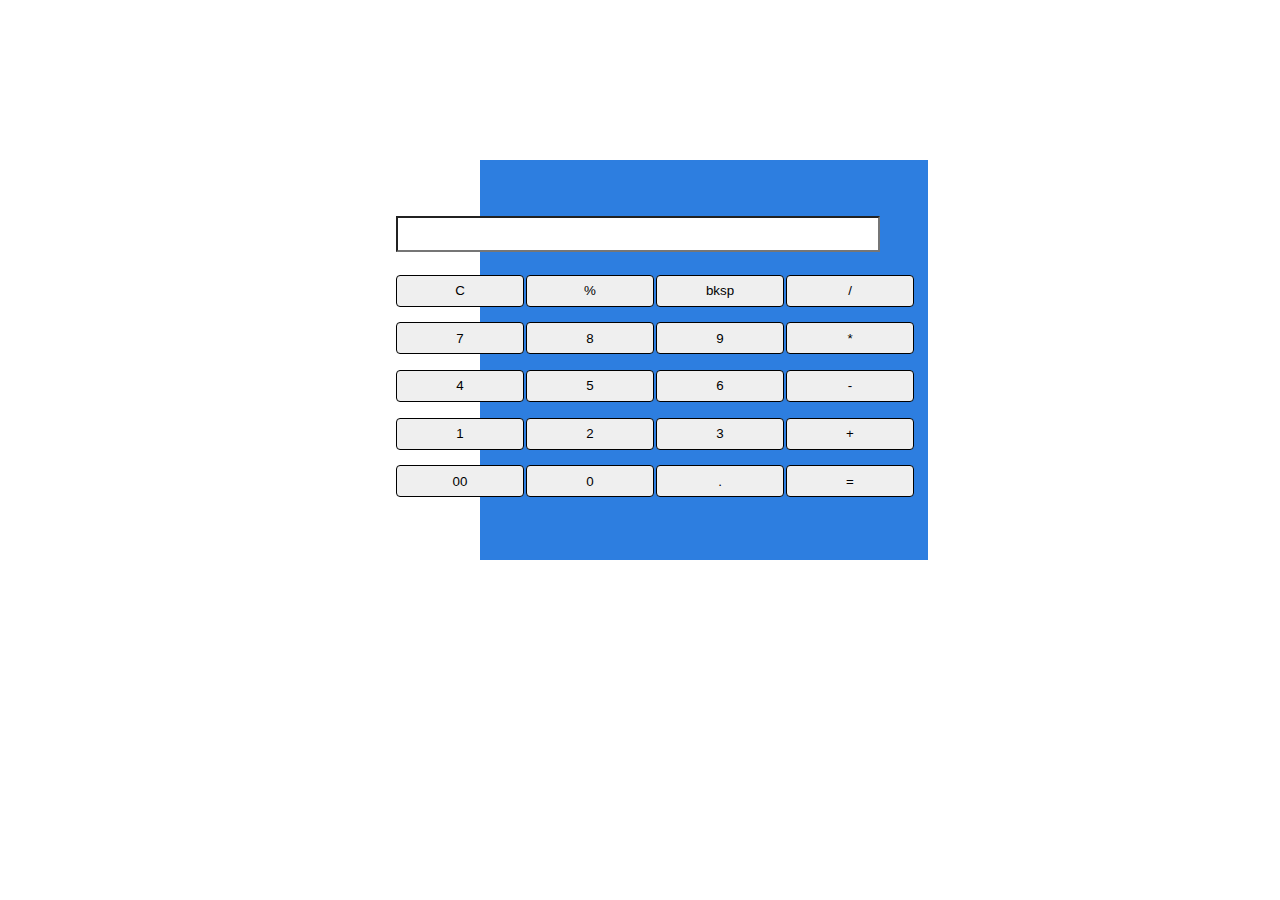
<file: calculator/index.html>
<!DOCTYPE html>
<html lang="en">
  <head>
    <meta charset="UTF-8" />
    <meta http-equiv="X-UA-Compatible" content="IE=edge" />
    <meta name="viewport" content="width=device-width, initial-scale=1.0" />
    <title>Calculator</title>
    <link rel="stylesheet" href="style.css" />
  </head>
  <body>
    <div class="calculator">
      <div class="box1">
        <input type="text" class="input" />
      </div>
      <div class="box2">
        <button class="c myButton">C</button>
        <button class="% myButton">%</button>
        <button class="backspace myButton">bksp</button>
        <button class="/ myButton">/</button>
        <button class="7 myButton">7</button>
        <button class="8 myButton">8</button>
        <button class="9 myButton">9</button>
        <button class="x myButton">*</button>
        <button class="4 myButton">4</button>
        <button class="5 myButton">5</button>
        <button class="6 myButton">6</button>
        <button class="- myButton">-</button>
        <button class="1 myButton">1</button>
        <button class="2 myButton">2</button>
        <button class="3 myButton">3</button>
        <button class="+ myButton">+</button>
        <button class="00 myButton">00</button>
        <button class="0 myButton">0</button>
        <button class=". myButton">.</button>
        <button class="= myButton">=</button>
      </div>
    </div>
    <script src="index.js"></script>
  </body>
</html>
</file>
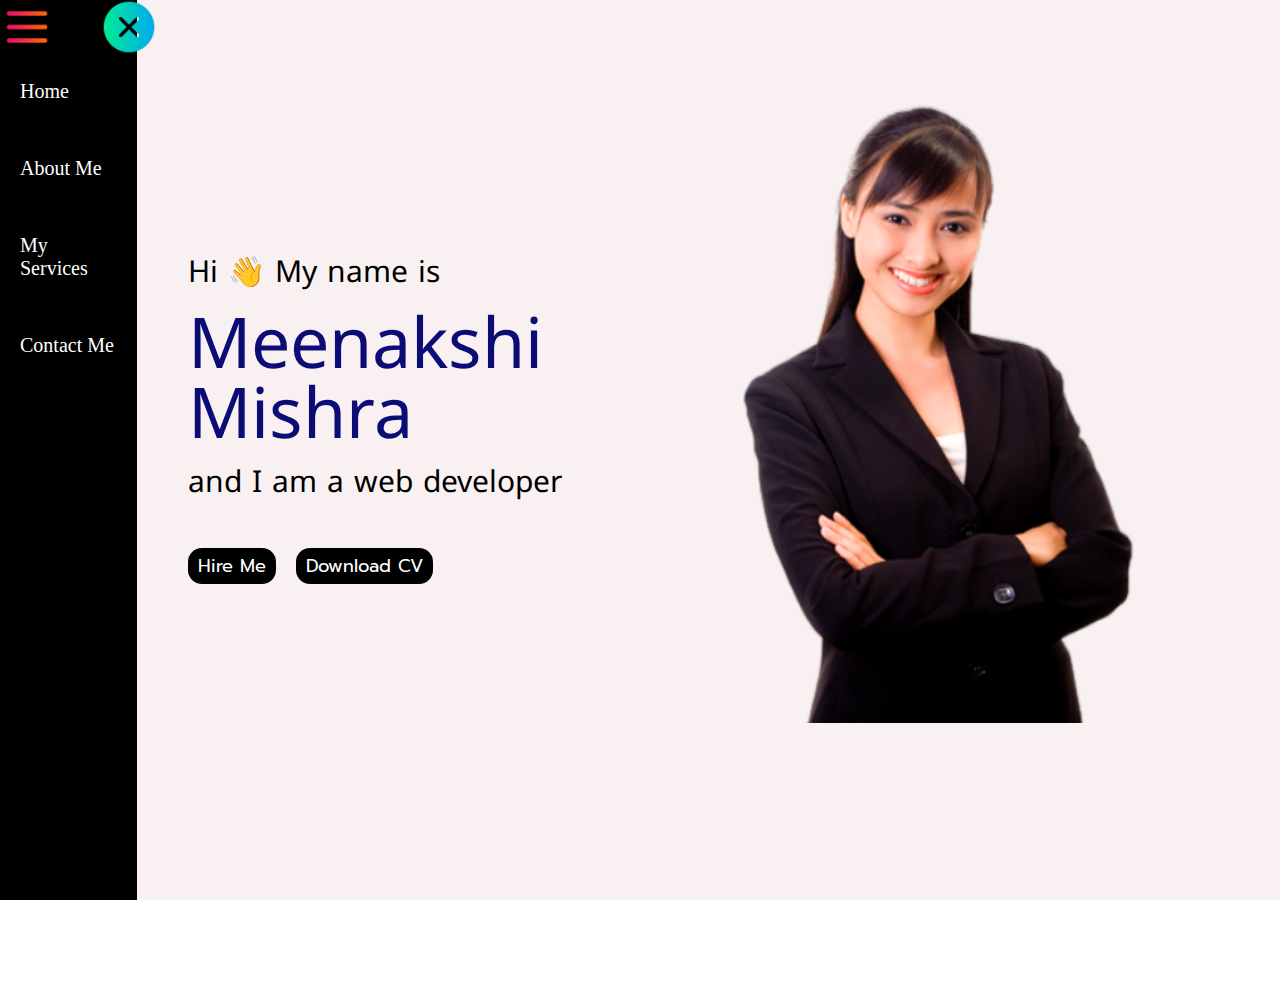
<file: Portfolio Website/index.html>
<!DOCTYPE html>
<html lang="en">
  <head>
    <meta charset="UTF-8" />
    <meta http-equiv="X-UA-Compatible" content="IE=edge" />
    <meta name="viewport" content="width=device-width, initial-scale=1.0" />
    <title>Personal Portfolio</title>
    <link rel="stylesheet" href="css/style.css" />
    <link rel="stylesheet" href="css/utils.css" />
    <link rel="stylesheet" href="css/fonts.css" />
  </head>
  <body>
    <!-- main container -->
    <div class="main_container">
      <!-- side nav bar -->
      <div class="sidenav">
        <ul>
          <li><a href="index.html">Home</a></li>
          <li><a href="about-me.html">About Me</a></li>
          <li><a href="services.html">My Services</a></li>
          <li><a href="contact.html">Contact Me</a></li>
        </ul>
      </div>
      <!-- main content -->
      <div class="main_content">
        <div class="text1">
          <p class="f30 notoSans">Hi 👋 My name is</p>
          <p class="f70 notoSans f-darkblue">Meenakshi Mishra</p>
          <p class="f30 notoSans">and I am a web developer</p>
          <div class="btn-main-content">
            <button class="btn1 prompt">
              <a href="contact.html">Hire Me</a>
            </button>
            <button class="btn1 prompt m-left-16">
              <a href="CV/My_CV.pdf" download="">Download CV</a>
            </button>
          </div>
        </div>
        <div class="meenakshi_image">
          <img
            src="images/girl 2.0.png"
            alt="Meenakshi"
            class="meenakshi_img"
          />
        </div>
      </div>
    </div>
    <div class="sidenav-img">
      <img src="images/hamburger.png" alt="hamburger" class="hamburger" />
      <img src="images/close icon.png" alt="close icon" class="close-icon" />
    </div>
    <script src="javascript/script.js"></script>
  </body>
</html>
</file>
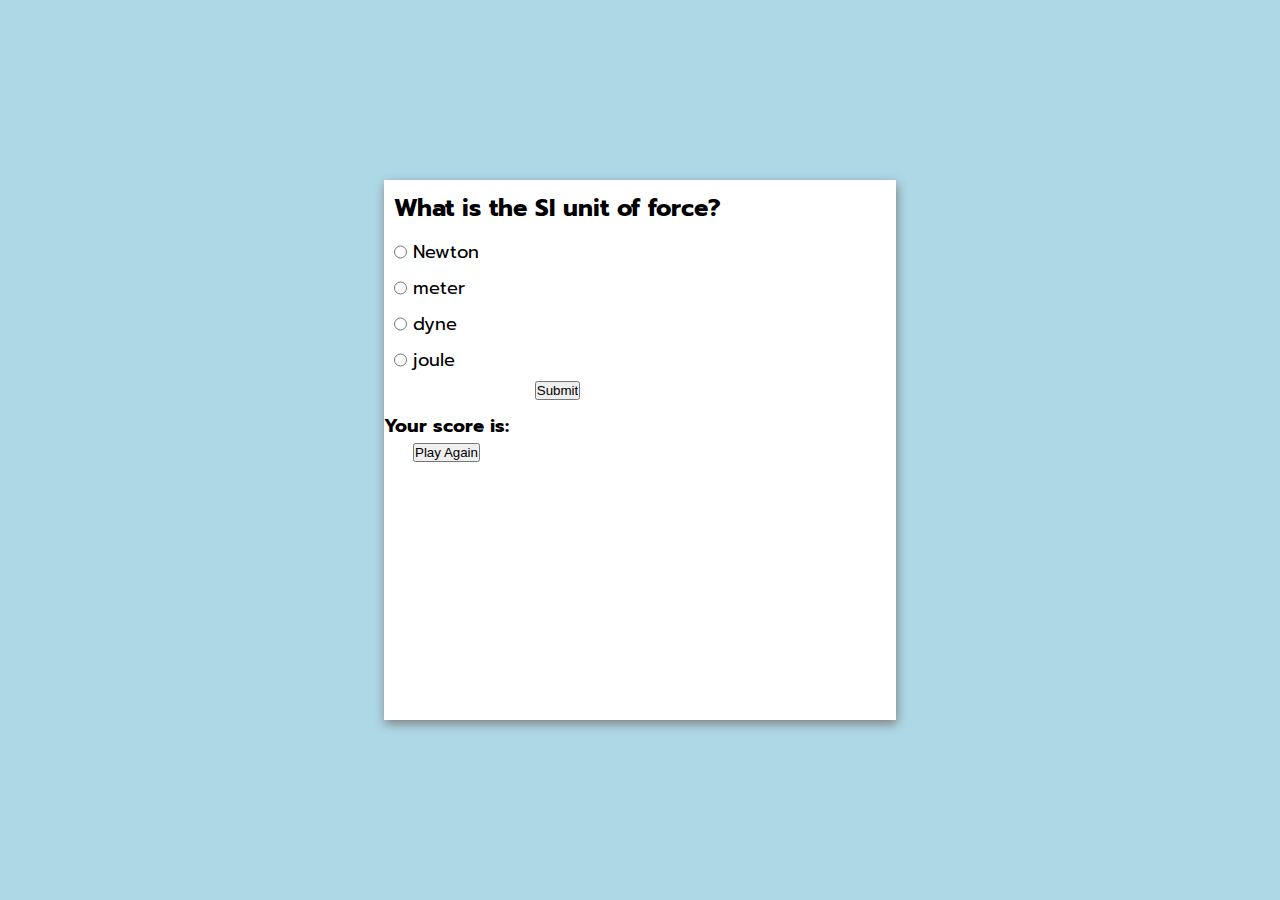
<file: Quiz App/index.html>
<!DOCTYPE html>
<html lang="en">
  <head>
    <meta charset="UTF-8" />
    <meta http-equiv="X-UA-Compatible" content="IE=edge" />
    <meta name="viewport" content="width=device-width, initial-scale=1.0" />
    <title>Physics Quiz</title>
    <link rel="stylesheet" href="style.css" />
  </head>
  <body>
    <!-- main container -->
    <div class="main-container">
        <!-- question container -->
      <div class="question-container">
        <!-- question -->
        <h2 class="question">This is a question</h2>
        <ul>
            <!-- option 1 -->
            <li>
                <input type="radio" name="answer" id="a1" class="uncheck"/>
                <label for="" class="o1 option">Option 1</label>
            </li>
            <!-- option 2 -->
            <li>
                <input type="radio" name="answer" id="a2" class="uncheck"/>
                <label for="" class="o2 option">Option 2</label>
            </li>
            <!-- option 3 -->
            <li>
                <input type="radio" name="answer" id="a3" class="uncheck"/>
                <label for="" class="o3 option">Option 3</label>
            </li>
            <!-- option 4 -->
          <li>
            <input type="radio" name="answer" id="a4" class="uncheck"/>
            <label for="" class="o4 option">Option 4</label>
          </li>
          <input type="submit" value="Submit" class="submit">
        </ul>
      </div>
      <!-- score container -->
      <div class="score-container">
        <h3>Your score is: </h3>
        <p></p>
        <button>Play Again</button>
      </div>
    </div>
  </body>
  <script src="app.js"></script>
</html>
</file>
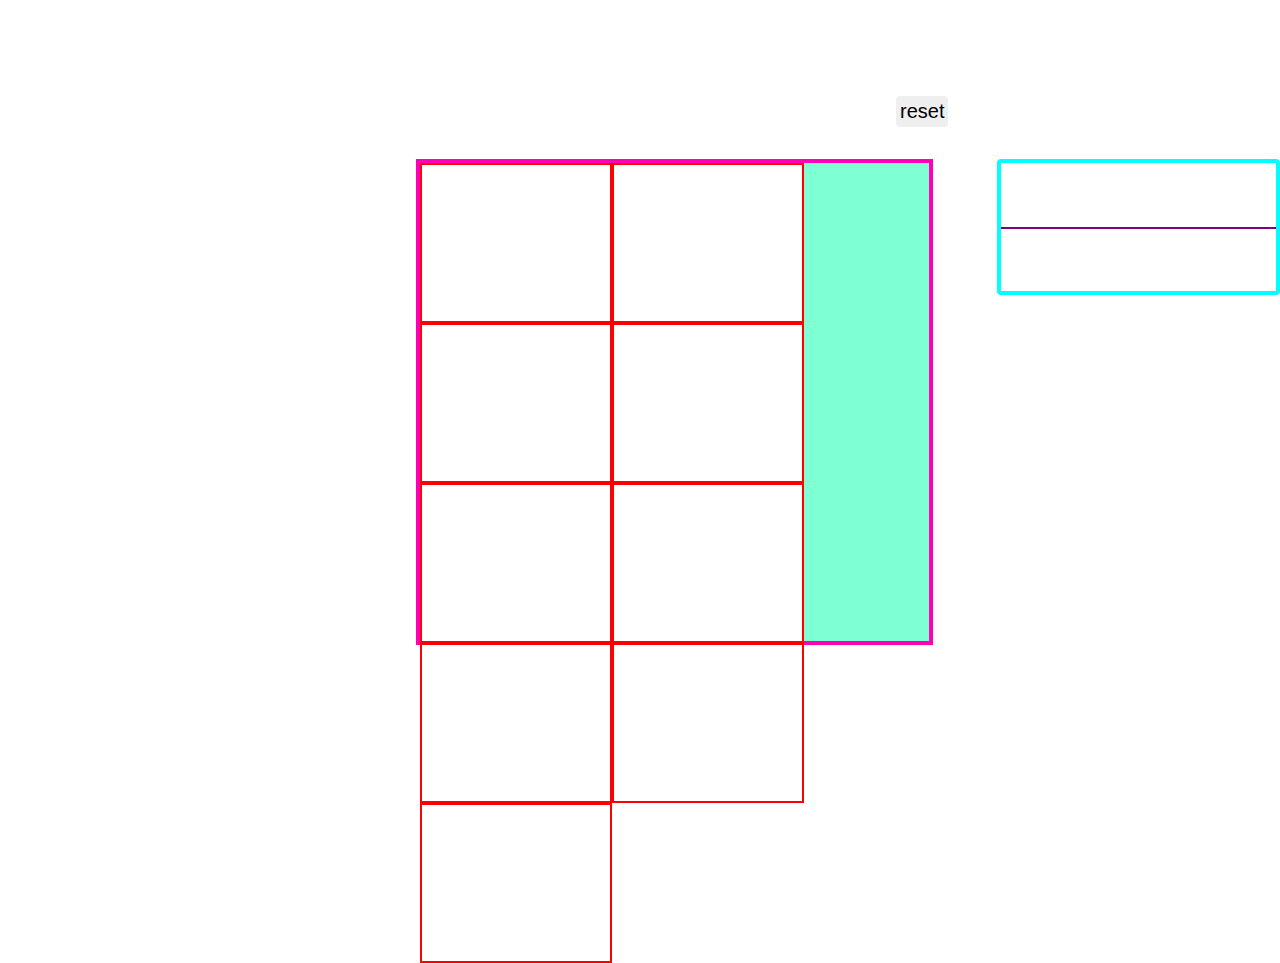
<file: Tic Tac Toe/index.html>
<!DOCTYPE html>
<html lang="en">
  <head>
    <meta charset="UTF-8" />
    <meta http-equiv="X-UA-Compatible" content="IE=edge" />
    <meta name="viewport" content="width=device-width, initial-scale=1.0" />
    <title>Tic Tac Toe</title>
    <link rel="shortcut icon" href="images/favicon.ico" type="image/x-icon" />
    <link rel="stylesheet" href="css/style.css" />
  </head>
  <body>
    <button class="reset">reset</button>
    <div class="container">
      <div class="box">
        <div class="b2 myBox"></div>
        <div class="b3 myBox"></div>
        <div class="b4 myBox"></div>
        <div class="b1 myBox"></div>
        <div class="b5 myBox"></div>
        <div class="b6 myBox"></div>
        <div class="b7 myBox"></div>
        <div class="b8 myBox"></div>
        <div class="b9 myBox"></div>
      </div>
      
      <div class="info">
        <div class="turnDisplay"></div>
        <div class="result"></div>
      </div>
    </div>
    <div class="won"></div>
    <script src="javscript/index.js"></script>
  </body>
</html>
</file>
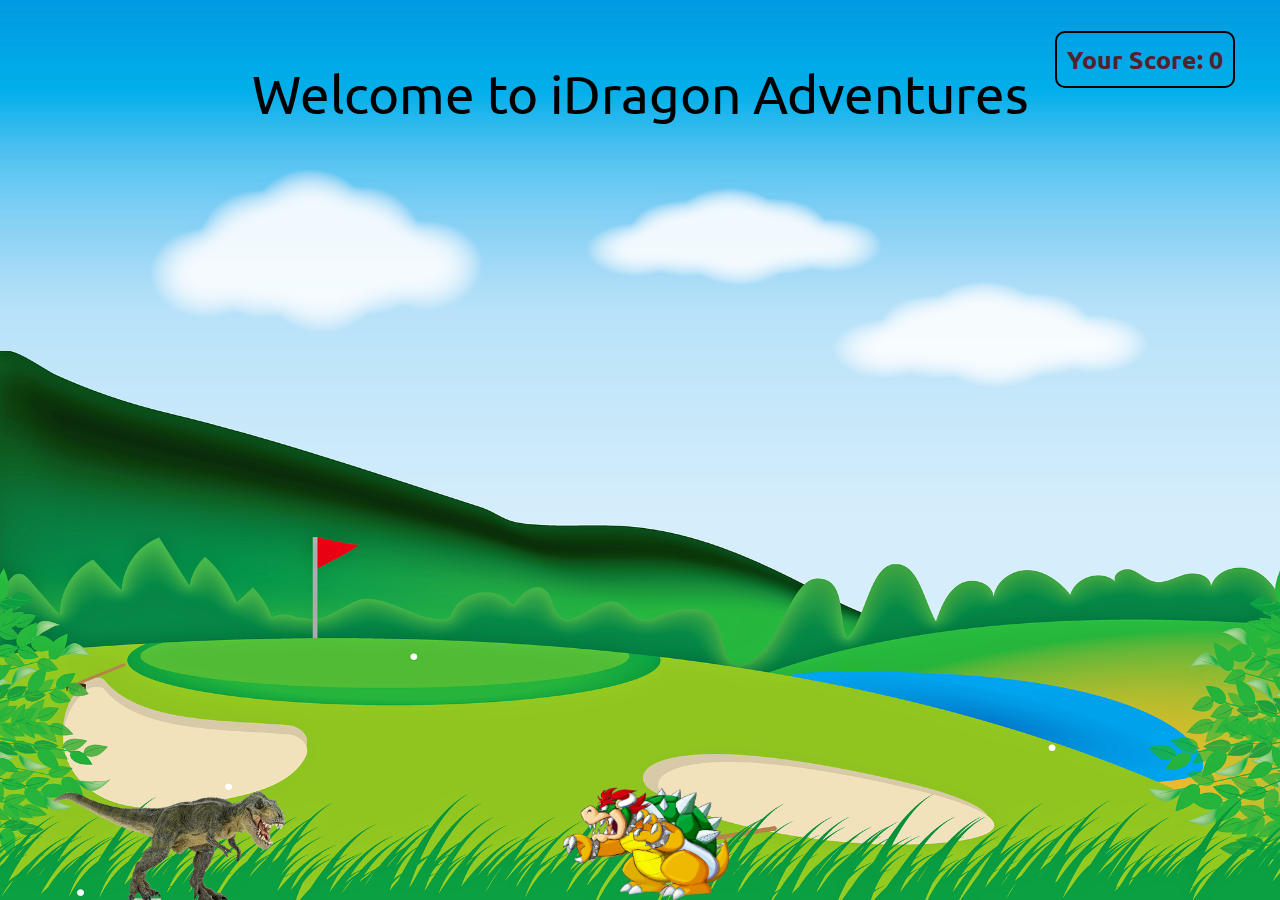
<file: Chrome Dino Game Clone/JavaScript Dragon Game/JavaScript Dragon Game/index.html>
<!DOCTYPE html>
<html lang="en">
<head>
    <meta charset="UTF-8">
    <meta name="viewport" content="width=device-width, initial-scale=1.0">
    <title>iDragon - JavaScript Game</title>
    <link href="https://fonts.googleapis.com/css2?family=Ubuntu:wght@300&display=swap" rel="stylesheet">
    <link rel="stylesheet" href="style.css">
    <script src="script.js"></script>
</head>
<body>
    <div class="gameContainer">
        <div class="gameOver">Welcome to iDragon Adventures</div>
        <!-- <div class="gameOver">Welcome to iDragon - Created by Harry</div> -->
        <div class="dino"></div>
        <div id="scoreCont">Your Score: 0</div>
        <div class="obstacle obstacleAni"></div>
    </div>
</body>
</html>
</file>
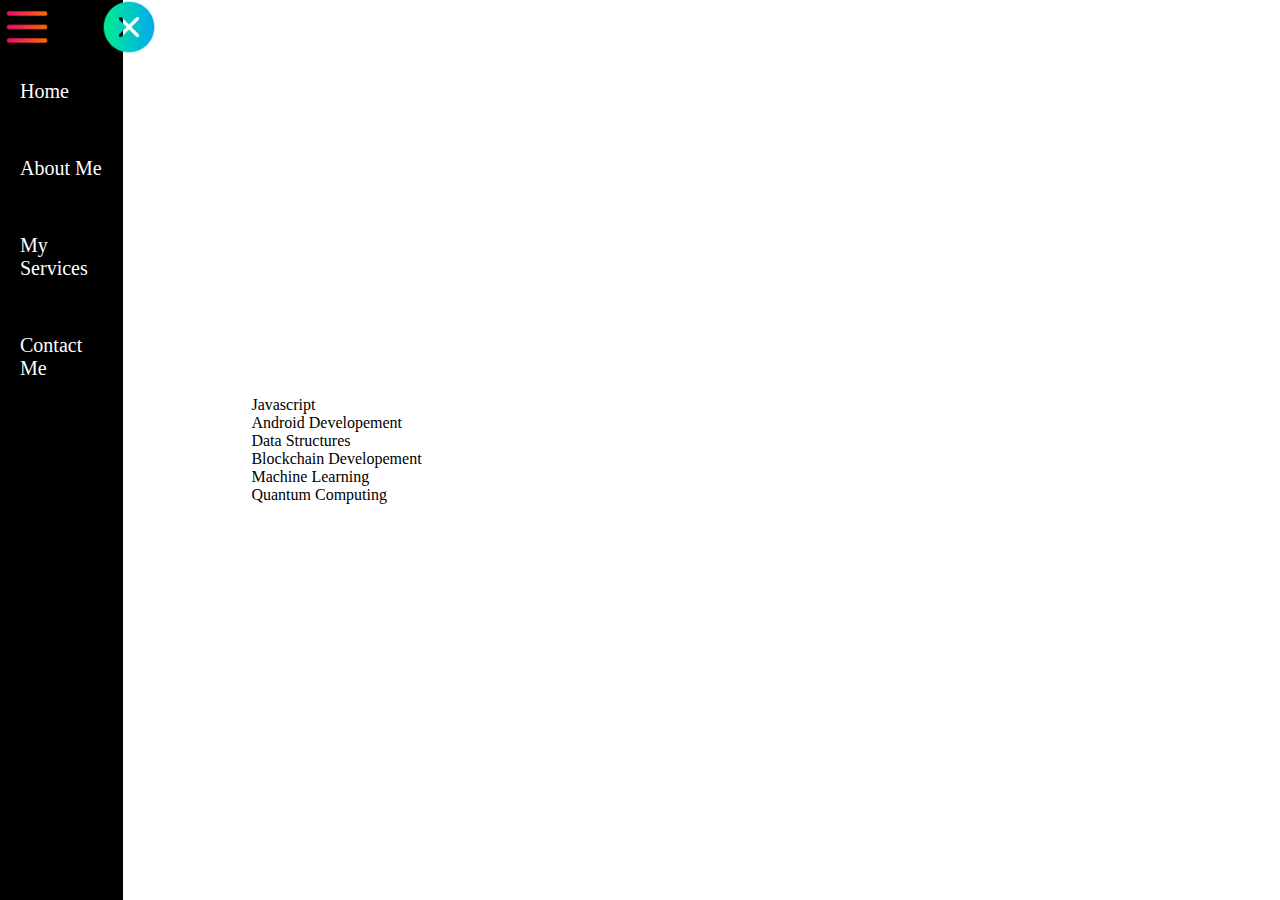
<file: Portfolio Website/about-me.html>
<!DOCTYPE html>
<html lang="en">
  <head>
    <meta charset="UTF-8" />
    <meta http-equiv="X-UA-Compatible" content="IE=edge" />
    <meta name="viewport" content="width=device-width, initial-scale=1.0" />
    <title>Personal Portfolio</title>
    <link rel="stylesheet" href="css/style.css" />
    <link rel="stylesheet" href="css/utils.css" />
    <link rel="stylesheet" href="css/fonts.css" />
    <link rel="stylesheet" href="css/about-me.css" />
    <link href="https://cdn.jsdelivr.net/npm/bootstrap@5.3.0-alpha1/dist/css/bootstrap.min.css" rel="stylesheet" integrity="sha384-GLhlTQ8iRABdZLl6O3oVMWSktQOp6b7In1Zl3/Jr59b6EGGoI1aFkw7cmDA6j6gD" crossorigin="anonymous">
  </head>
  <body>
    <!-- main container -->
    <div class="main_container">
      <!-- side nav bar -->
      <div class="sidenav">
        <ul>
          <li><a href="index.html">Home</a></li>
          <li><a href="about-me.html">About Me</a></li>
          <li><a href="services.html">My Services</a></li>
          <li><a href="contact.html">Contact Me</a></li>
        </ul>
      </div>
      <!-- about me container -->
      <div class="about-container">
        <div class="row1">
        <p>Javascript</p>
        <div class="progress" role="progressbar" aria-label="Basic example" aria-valuenow="75" aria-valuemin="0" aria-valuemax="100">
          <div class="progress-bar w-75"></div>
        </div>
      </div>
        <div class="row1">
        <p>Android Developement</p>
        <div class="progress" role="progressbar" aria-label="Basic example" aria-valuenow="75" aria-valuemin="0" aria-valuemax="100">
          <div class="progress-bar w-75"></div>
        </div>
      </div>
        <div class="row1">
        <p>Data Structures</p>
        <div class="progress" role="progressbar" aria-label="Basic example" aria-valuenow="75" aria-valuemin="0" aria-valuemax="100">
          <div class="progress-bar w-75"></div>
        </div>
      </div>
        <div class="row1">
        <p>Blockchain Developement</p>
        <div class="progress" role="progressbar" aria-label="Basic example" aria-valuenow="75" aria-valuemin="0" aria-valuemax="100">
          <div class="progress-bar w-75"></div>
        </div>
      </div>
        <div class="row1">
        <p>Machine Learning</p>
        <div class="progress" role="progressbar" aria-label="Basic example" aria-valuenow="75" aria-valuemin="0" aria-valuemax="100">
          <div class="progress-bar w-75"></div>
        </div>
      </div>
        <div class="row1">
        <p>Quantum Computing</p>
        <div class="progress" role="progressbar" aria-label="Basic example" aria-valuenow="75" aria-valuemin="0" aria-valuemax="100">
          <div class="progress-bar w-75"></div>
        </div>
      </div>
    </div>
      
    <div class="sidenav-img">
        <img src="images/hamburger.png" alt="hamburger" class="hamburger" />
        <img src="images/close icon.png" alt="close icon" class="close-icon" />
      </div>
    <script src="javascript/script.js"></script>
    <script src="https://cdn.jsdelivr.net/npm/bootstrap@5.3.0-alpha1/dist/js/bootstrap.bundle.min.js" integrity="sha384-w76AqPfDkMBDXo30jS1Sgez6pr3x5MlQ1ZAGC+nuZB+EYdgRZgiwxhTBTkF7CXvN" crossorigin="anonymous"></script>
  </body>
</html>
</file>
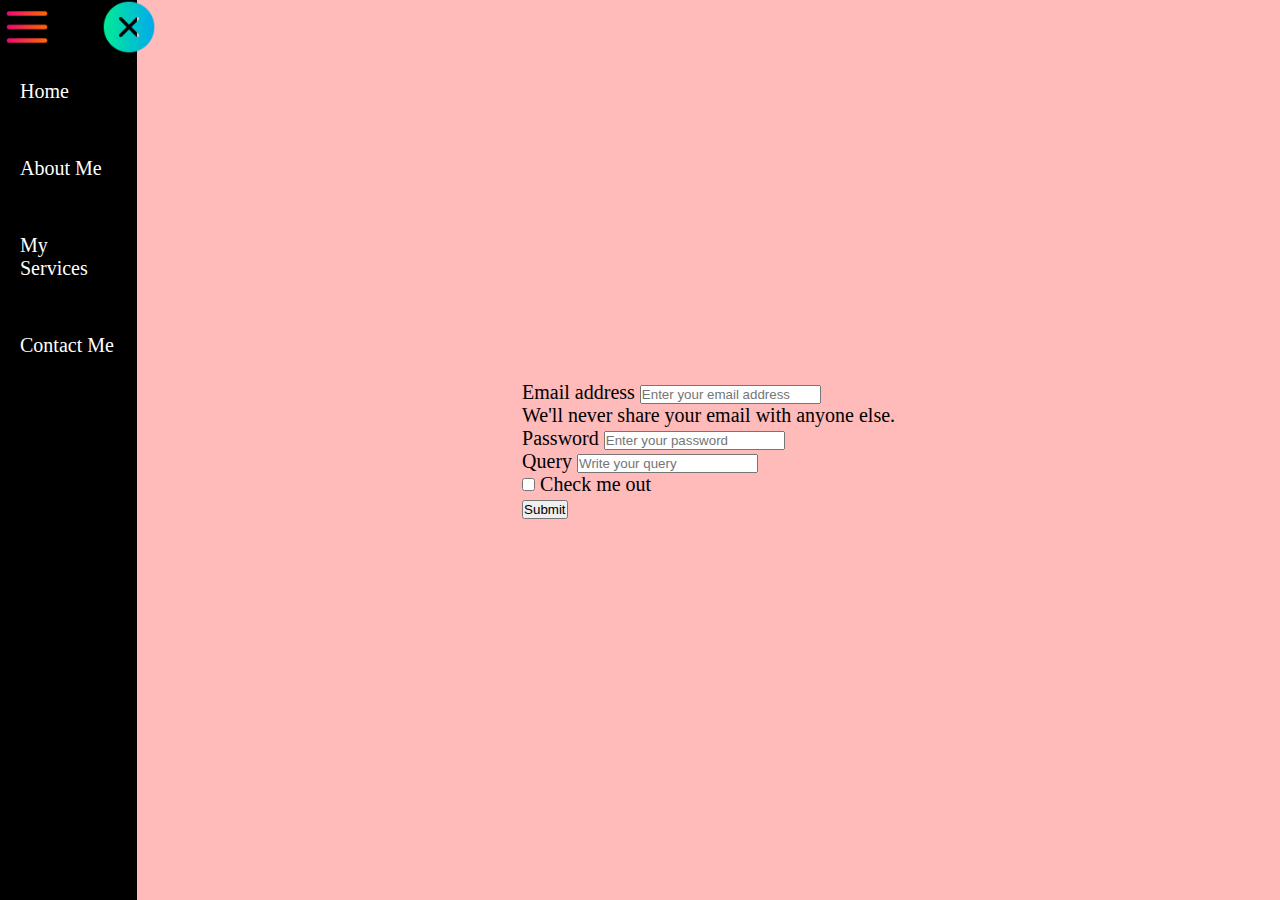
<file: Portfolio Website/contact.html>
<!DOCTYPE html>
<html lang="en">
  <head>
    <meta charset="UTF-8" />
    <meta http-equiv="X-UA-Compatible" content="IE=edge" />
    <meta name="viewport" content="width=device-width, initial-scale=1.0" />
    <title>Personal Portfolio</title>
    <link rel="stylesheet" href="css/style.css" />
    <link rel="stylesheet" href="css/utils.css" />
    <link rel="stylesheet" href="css/fonts.css" />
    <link rel="stylesheet" href="css/contact.css">
    <link href="https://cdn.jsdelivr.net/npm/bootstrap@5.3.0-alpha1/dist/css/bootstrap.min.css" rel="stylesheet" integrity="sha384-GLhlTQ8iRABdZLl6O3oVMWSktQOp6b7In1Zl3/Jr59b6EGGoI1aFkw7cmDA6j6gD" crossorigin="anonymous">
  </head>
  <body>
    <!-- main container -->
    <div class="main_container">
      <!-- side nav bar -->
      <div class="sidenav">
        <ul>
          <li><a href="index.html">Home</a></li>
          <li><a href="about-me.html">About Me</a></li>
          <li><a href="services.html">My Services</a></li>
          <li><a href="contact.html">Contact Me</a></li>
        </ul>
      </div>
      <!-- main content -->
      <div class="services-content">
        <form>
          <div class="mb-3">
            <label for="exampleInputEmail1" class="form-label">Email address</label>
            <input type="email" class="form-control" id="exampleInputEmail1" aria-describedby="emailHelp" placeholder="Enter your email address">
            <div id="emailHelp" class="form-tex">We'll never share your email with anyone else.</div>
          </div>
          <div class="mb-3">
            <label for="exampleInputPassword1" class="form-label">Password</label>
            <input type="password" class="form-control" id="exampleInputPassword1" placeholder="Enter your password">
          </div>
          <div class="mb-3">
            <label for="exampleInputText1" class="form-label">Query</label>
            <input type="text" class="form-control" id="exampleInputPassword1" placeholder="Write your query">
          </div>
          <div class="mb-3 form-check">
            <input type="checkbox" class="form-check-input" id="exampleCheck1">
            <label class="form-check-label" for="exampleCheck1">Check me out</label>
          </div>
          <button type="submit" class="btn btn-primary">Submit</button>
        </form>
      </div>
      
    <div class="sidenav-img">
        <img src="images/hamburger.png" alt="hamburger" class="hamburger" />
        <img src="images/close icon.png" alt="close icon" class="close-icon" />
      </div>
      <script src="https://cdn.jsdelivr.net/npm/bootstrap@5.3.0-alpha1/dist/js/bootstrap.bundle.min.js" integrity="sha384-w76AqPfDkMBDXo30jS1Sgez6pr3x5MlQ1ZAGC+nuZB+EYdgRZgiwxhTBTkF7CXvN" crossorigin="anonymous"></script>
  </body>
    <script src="javascript/script.js"></script>
  </body>
</html>
</file>
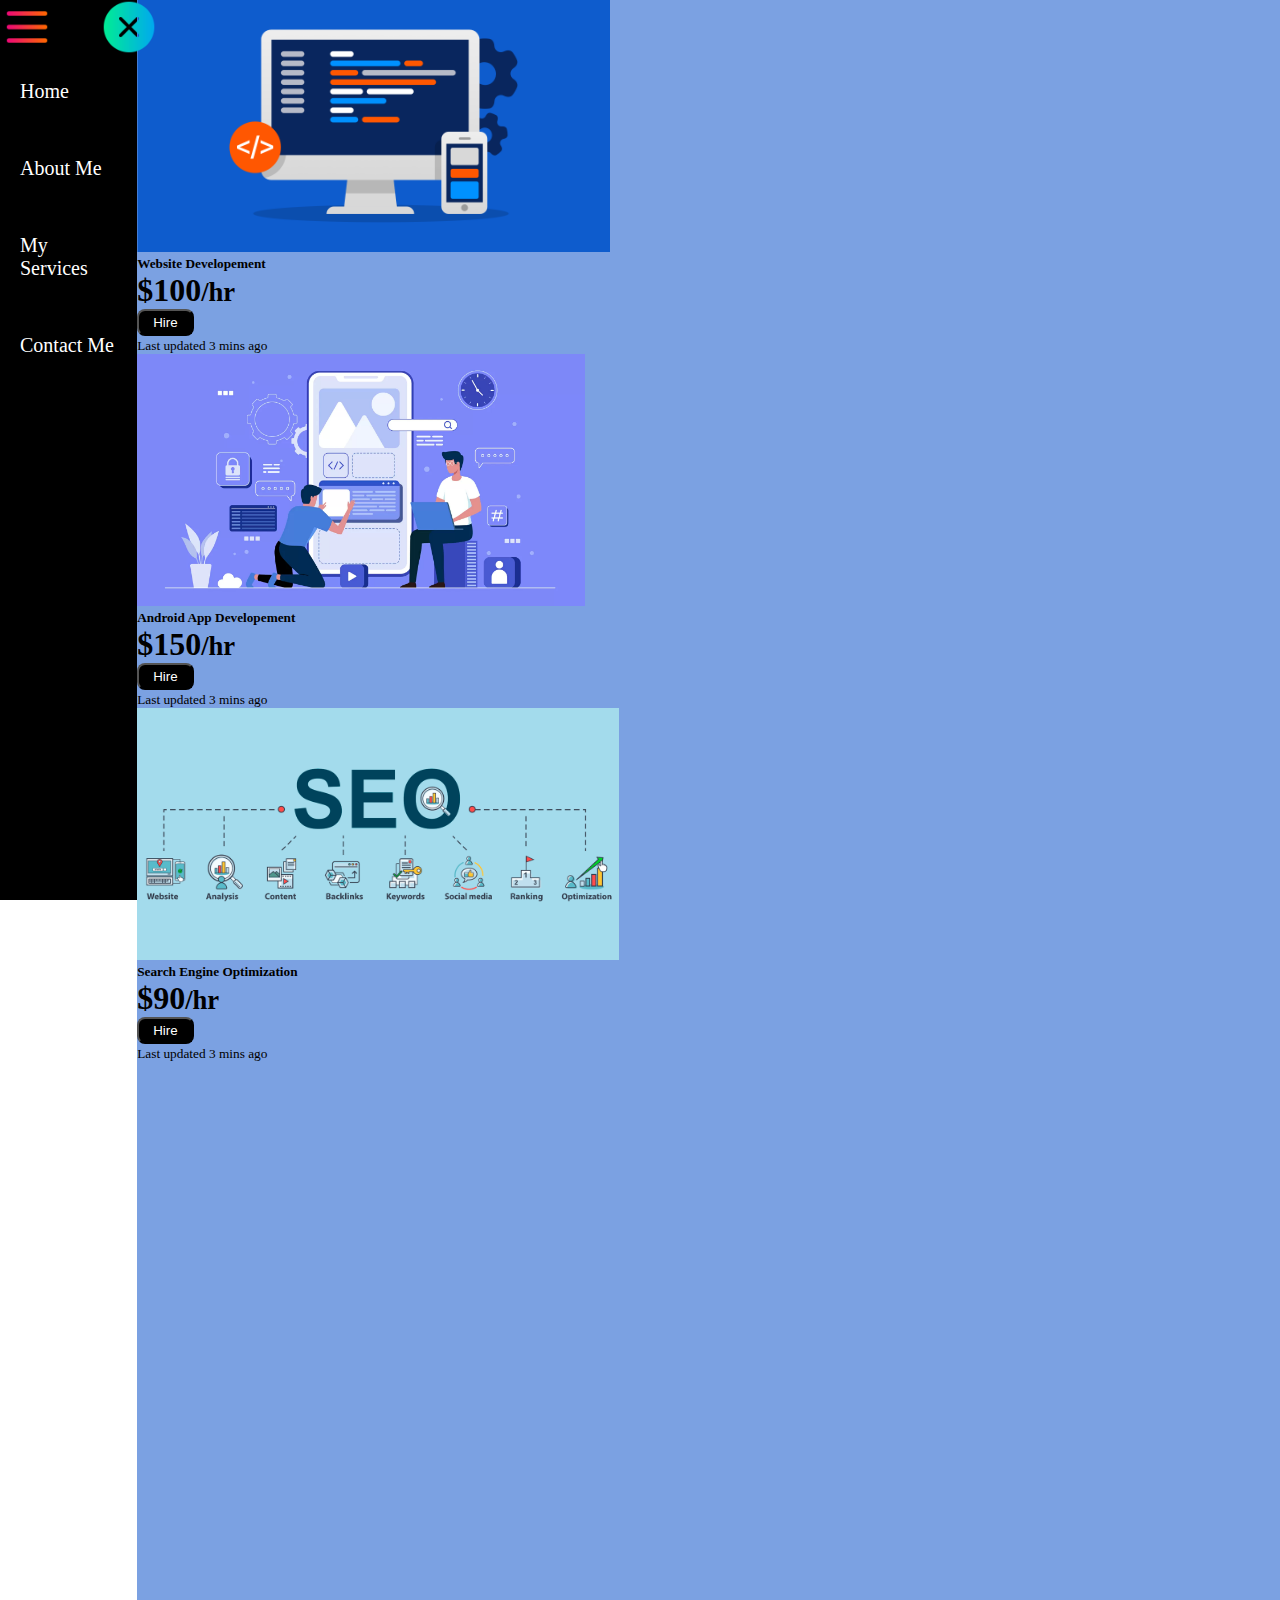
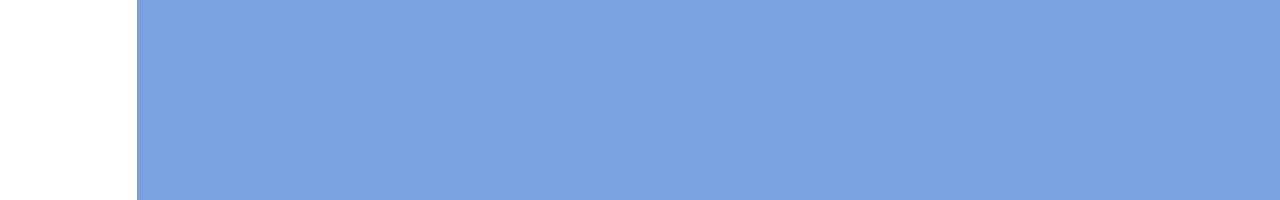
<file: Portfolio Website/services.html>
<!DOCTYPE html>
<html lang="en">
  <head>
    <meta charset="UTF-8" />
    <meta http-equiv="X-UA-Compatible" content="IE=edge" />
    <meta name="viewport" content="width=device-width, initial-scale=1.0" />
    <title>Personal Portfolio</title>
    <link rel="stylesheet" href="css/style.css" />
    <link rel="stylesheet" href="css/utils.css" />
    <link rel="stylesheet" href="css/fonts.css" />
    <link rel="stylesheet" href="css/services.css" />
    <link href="https://cdn.jsdelivr.net/npm/bootstrap@5.3.0-alpha1/dist/css/bootstrap.min.css" rel="stylesheet" integrity="sha384-GLhlTQ8iRABdZLl6O3oVMWSktQOp6b7In1Zl3/Jr59b6EGGoI1aFkw7cmDA6j6gD" crossorigin="anonymous">
  </head>
  <body>
    <!-- main container -->
    <div class="main_container">
      <!-- side nav bar -->
      <div class="sidenav">
        <ul>
          <li><a href="index.html">Home</a></li>
          <li><a href="about-me.html">About Me</a></li>
          <li><a href="services.html">My Services</a></li>
          <li><a href="contact.html">Contact Me</a></li>
        </ul>
      </div>
      <!-- services content -->
      <div class="services-container">
      <div class="row row-cols-1 row-cols-md-3 g-4 h-40 m-5 p-5">
        <div class="col">
          <div class="card h-100">
            <img src="images/wev-dev.png" class="card-img-top" alt="...">
            <div class="card-body">
              <h5 class="card-title">Website Developement</h5>
              <p class="card-text"><h1 class="card-title pricing-card-title">$100<small class="text-muted fw-light">/hr</small></h1></p>
              <button class="btn-hire">Hire</button>
            </div>
            <div class="card-footer">
              <small class="text-muted">Last updated 3 mins ago</small>
            </div>
          </div>
        </div>
        <div class="col">
          <div class="card h-100">
            <img src="images/android devlopement.webp" class="card-img-top" alt="...">
            <div class="card-body">
              <h5 class="card-title">Android App Developement</h5>
              <p class="card-text"><h1 class="card-title pricing-card-title">$150<small class="text-muted fw-light">/hr</small></h1></p>
              <button class="btn-hire">Hire</button>
            </div>
            <div class="card-footer">
              <small class="text-muted">Last updated 3 mins ago</small>
            </div>
          </div>
        </div>
        <div class="col">
          <div class="card h-100">
            <img src="images/seo.png" class="card-img-top" alt="...">
            <div class="card-body">
              <h5 class="card-title">Search Engine Optimization</h5>
              <p class="card-text"><h1 class="card-title pricing-card-title">$90<small class="text-muted fw-light">/hr</small></h1></p>
              <button class="btn-hire">Hire</button>
            </div>
            <div class="card-footer">
              <small class="text-muted">Last updated 3 mins ago</small>
            </div>
          </div>
        </div>
      </div>
    </div>

    <div class="sidenav-img">
        <img src="images/hamburger.png" alt="hamburger" class="hamburger" />
        <img src="images/close icon.png" alt="close icon" class="close-icon" />
      </div>
    <script src="javascript/script.js"></script>
    <script src="https://cdn.jsdelivr.net/npm/bootstrap@5.3.0-alpha1/dist/js/bootstrap.bundle.min.js" integrity="sha384-w76AqPfDkMBDXo30jS1Sgez6pr3x5MlQ1ZAGC+nuZB+EYdgRZgiwxhTBTkF7CXvN" crossorigin="anonymous"></script>
  </body>
</html>
</file>
<file: calculator/style.css>
* {
  margin: 0;
  padding: 0;
}

.calculator {
  background-color: rgb(45, 126, 224);
  display: flex;
  flex-direction: column;
  align-items: center;
  justify-content: center;
  flex-wrap: wrap-reverse;
  position: relative;
  top: 10rem;
  left: 30rem;
  height: 400px;
  width: 35vw;
}

.calculator button {
  border: 1px solid black;
  border-radius: 4px;
  height: 2rem;
  width: 8rem;
  padding: 2px 2px;
}

.input {
  background-color: white;
  height: 2rem;
  width: 30rem;
  margin-right: 3rem;
  margin-bottom: 1rem;
}

.box1 {
  /* display: flex;
    flex-direction: column; */
  /* width: 30vw; */
  /* margin-right: 20rem; */
}

.box2 {
  display: flex;
  flex-wrap: wrap;
  align-items: center;
  gap: 2px;
  /* width: 30vw; */
}
</file>
<file: Portfolio Website/css/style.css>
* {
  margin: 0;
  padding: 0;
}

body {
  background-color: rgb(255, 255, 255);
  box-sizing: border-box;
  overflow: hidden;
}

.main_container {
  display: flex;
  flex-direction: row;
}

.sidenav {
  background-color: black;
  color: white;
  display: flex;
  flex-direction: column;
  justify-content: space-between;
  height: 100vh;
  width: 12vw;
}

.sidenav-close {
  width: 0;
}

.sidenav ul {
  list-style: none;
  margin-top: 50px;
}

.sidenav ul li {
  cursor: pointer;
  padding: 12px 20px;
  font-size: 20px;
  margin-top: 18px;
  margin-bottom: 30px;
}

.sidenav ul li a {
  color: white;
  text-decoration: none;
}

.sidenav ul li a:hover {
  color: aqua;
}

.sidenav-img {
  background-color: transparent;
  display: flex;
  justify-content: space-between;
  gap: 3rem;
  height: 6vh;
  position: absolute;
  width: 10vw;
  top: 0;
  z-index: 2;
}

.sidenav-img img {
  cursor: pointer;
}

.hamburger-hidden {
  visibility: hidden;
}

.close-icon-hidden {
  visibility: hidden;
}

.main_content {
  background-color: rgb(249, 241, 241);
  color: black;
  display: flex;
  justify-content: center;
  align-items: center;
  gap: 2rem;
  height: 109vh;
  width: 100vw;
  position: relative;
  bottom: 9vh;
}

.meenakshi_img {
  height: 70vh;
}

.text1 {
  display: flex;
  flex-direction: column;
  /* justify-content: center; */
  width: 40vw;
}

.text1 p {
  /* margin: 8px 0; */
  line-height: 70px;
  word-spacing: 2px;
}
</file>
<file: Portfolio Website/css/utils.css>
.btn1 {
  background-color: black;
  color: white;
  border: none;
  border-radius: 14px;
  font-size: 18px;
  cursor: pointer;
  margin-top: 2rem;
  padding: 4px 10px;
}

.btn1:hover {
  background-color: darkmagenta;
  color: white;
}

.btn1 a {
  color: white;
  text-decoration: none;
}

.m-left-16 {
  margin-left: 16px;
}

.f20 {
  font-size: 20px;
}

.f30 {
  font-size: 30px;
}

.f40 {
  font-size: 40px;
}

.f50 {
  font-size: 50px;
}

.f60 {
  font-size: 60px;
}

.f70 {
  font-size: 70px;
}

.f80 {
  font-size: 80px;
}

.f-darkblue {
  color: rgb(12, 12, 119);
}

.f-red {
  color: red;
}

.f-blue {
  color: blue;
}

.f-yellow {
  color: yellow;
}

.f-pink {
  color: pink;
}

.f-green {
  color: green;
}
</file>
<file: Portfolio Website/css/fonts.css>
@import url("https://fonts.googleapis.com/css2?family=Noto+Sans&display=swap");
@import url("https://fonts.googleapis.com/css2?family=Prompt&display=swap");

.notoSans {
  font-family: "Noto Sans", sans-serif;
}

.prompt {
  font-family: "Prompt", sans-serif;
}
</file>
<file: Quiz App/style.css>
@import url('https://fonts.googleapis.com/css2?family=Prompt&display=swap');

*{
    margin: 0;
    padding: 0;
}

body{
    background-color: lightblue;
    display: flex;
    justify-content: center;
    align-items: center;
    min-height: 100vh;
    min-width: 100vw;
    height: 100vh;
    width: 100vw;
}

.main-container{
    background-color: white;
    display: flex;
    flex-direction: column;
    justify-content: flex-start;
    align-items: flex-start;
    font-family: 'Prompt', sans-serif;
    width: 40vw;
    height: 60vh;
    text-align: center;
    box-shadow: 1px 4px 10px  gray;
}

.question-container{
    /* background-color: white; */
    padding: 10px 10px;
}

.question-container h2{
   margin-bottom: 8px;
}

.question-container ul li{
    list-style: none;
    display: flex;
    justify-content: flex-start;
}

.question-container ul li label{
    font-size: 18px;
    padding: 4px 6px;
}

.question-container ul li input:hover{
    cursor: pointer;
}

.submit{
    cursor: pointer;
}
</file>
<file: Tic Tac Toe/css/style.css>
* {
  margin: 0;
  padding: 0;
  box-sizing: border-box;
}

body {
  background: url(https://cdn.pixabay.com/photo/2021/05/06/14/51/gamepad-6233583_1280.png)
    no-repeat;
  background-size: cover;
}

.container{
    display: flex;

}

.box {
  background-color: aquamarine;
  border: 4px solid rgb(255, 0, 183);
  display: flex;
  flex-wrap: wrap;
  align-items: center;
  justify-content: flex-start;
  /* gap: 2rem; */
  height: 30.4rem;
  width: 36.5rem;
  margin-top: 8rem;
  margin-left: 26rem;
}

.b1,
.b2,
.b3,
.b4,
.b5,
.b6,
.b7,
.b8,
.b9 {
  background-color: white;
  border: 2px solid red;
  display: flex;
  align-items: center;
  justify-content: center;
  font-family: 'Franklin Gothic Medium', 'Arial Narrow', Arial, sans-serif;
  font-size: 90px;
  height: 10rem;
  width: 12rem;
}

.b1:hover,
.b2:hover,
.b3:hover,
.b4:hover,
.b5:hover,
.b6:hover,
.b7:hover,
.b8:hover,
.b9:hover {
  background-color: rgb(252, 239, 250);
  cursor: pointer;
}

.info{
    border: 4px solid aqua;
    border-radius: 4px;
    display: flex;
    flex-direction: column;
    margin-top: 8rem;
    margin-left: 4rem;
    height: fit-content;
    width: 20rem;
}

.result{
    background-color: white;
    border-top: 2px solid purple;
    /* border-left: 2px solid purple; */
    /* border-right: 2px solid purple; */
    color: rgb(255, 0, 221);
    display: flex;
    align-items: center;
    justify-content: center;
    font-family: monospace, serif;
    font-size: 30px;
    height: 4rem;
}

.turnDisplay{
    background-color: white;
    /* border-top: 2px solid purple; */
    /* border-left: 2px solid purple; */
    /* border-right: 2px solid purple; */
    color: rgb(255, 0, 221);
    display: flex;
    align-items: center;
    justify-content: center;
    font-family: monospace, serif;
    font-size: 30px;
    height: 4rem;
}

.won{
    
}

.wonAnimation{
    background: url("https://cdn.pixabay.com/photo/2014/04/02/14/06/ribbons-306198_1280.png");
    background-size: contain;
    height: 14rem;
    width: 14rem;
    position: relative;
    bottom: 30rem;
    left: 4rem;
}

.reset{
    border: none;
    border-radius: 4px;
    font-size: 20px;
    padding: 4px 4px;
    position: relative;
    left: 70%;
    top: 6rem;
}

.reset:hover{
    cursor: pointer;
}
</file>
<file: Chrome Dino Game Clone/JavaScript Dragon Game/JavaScript Dragon Game/style.css>
*{
    margin: 0;
    padding:0;
}
body{
    background-color: red;
    overflow: hidden;
}
.gameContainer{
    background-image: url(bg.png);
    background-repeat: no-repeat;
    background-size: 100vw 100vh;
    width: 100%;
    height: 100vh;
}

.dino{
    background-image: url(dino.png);
    background-repeat: no-repeat;
    background-size: cover;
    width: 233px;
    height: 114px;
    position: absolute;
    bottom:0;
    left: 52px;
}

.obstacle{
    width: 166px;
    height: 113px;
    background-image: url(dragon.png);
    background-size: cover;
    position: absolute;
    bottom: 0;
    left: 44vw;
}

.animateDino{
    animation: dino 0.6s linear;
}

.obstacleAni{
    animation: obstacleAni 5s linear infinite;
}

.gameOver{
    position: relative;
    top:63px;
    font-size: 53px;
    text-align: center; 
    font-family: 'Ubuntu', sans-serif;
}

#scoreCont{
    font-size: 25px;
    color: #54212f;
    font-weight: bold;
    position: absolute;
    right: 45px;
    top: 31px;
    border: 2px solid black;
    padding: 10px;
    font-family: 'Ubuntu', sans-serif;
    border-radius: 10px;
}

@keyframes dino{
    0%{
        bottom: 0;
    }
    50%{
        bottom: 422px;
    }
    100%{
        bottom: 0; 
    }
}

@keyframes obstacleAni{
    0%{
        left: 100vw;
    }
    100%{
        left: -10vw;
    }
}
</file>
<file: Portfolio Website/css/about-me.css>
.about-container {
  display: flex;
  flex-direction: column;
  justify-content: center;
  align-content: center;
  width: 100%;
  margin-left: 8rem;
}

.row1 {
  /* display: flex; */
  /* flex-direction: row; */
  width: 80%;
}
</file>
<file: Portfolio Website/css/contact.css>
.services-content {
  background-color: rgb(255, 186, 186);
  /* color: white; */
  font-size: 20px;
  display: flex;
  justify-content: center;
  align-items: center;
  width: 100%;
}
</file>
<file: Portfolio Website/css/services.css>
.services-container {
  background-color: rgb(123, 161, 226);
  height: 200vh;
  width: 100vw;
}

.services-container img {
  height: 28vh;
}

.btn-hire {
  padding: 4px 14px;
  /* border: none; */
  border-radius: 8px;
  background-color: black;
  color: white;
  font-weight: 500;
}

.btn-hire:hover {
  background-color: white;
  color: black;
}
</file>
